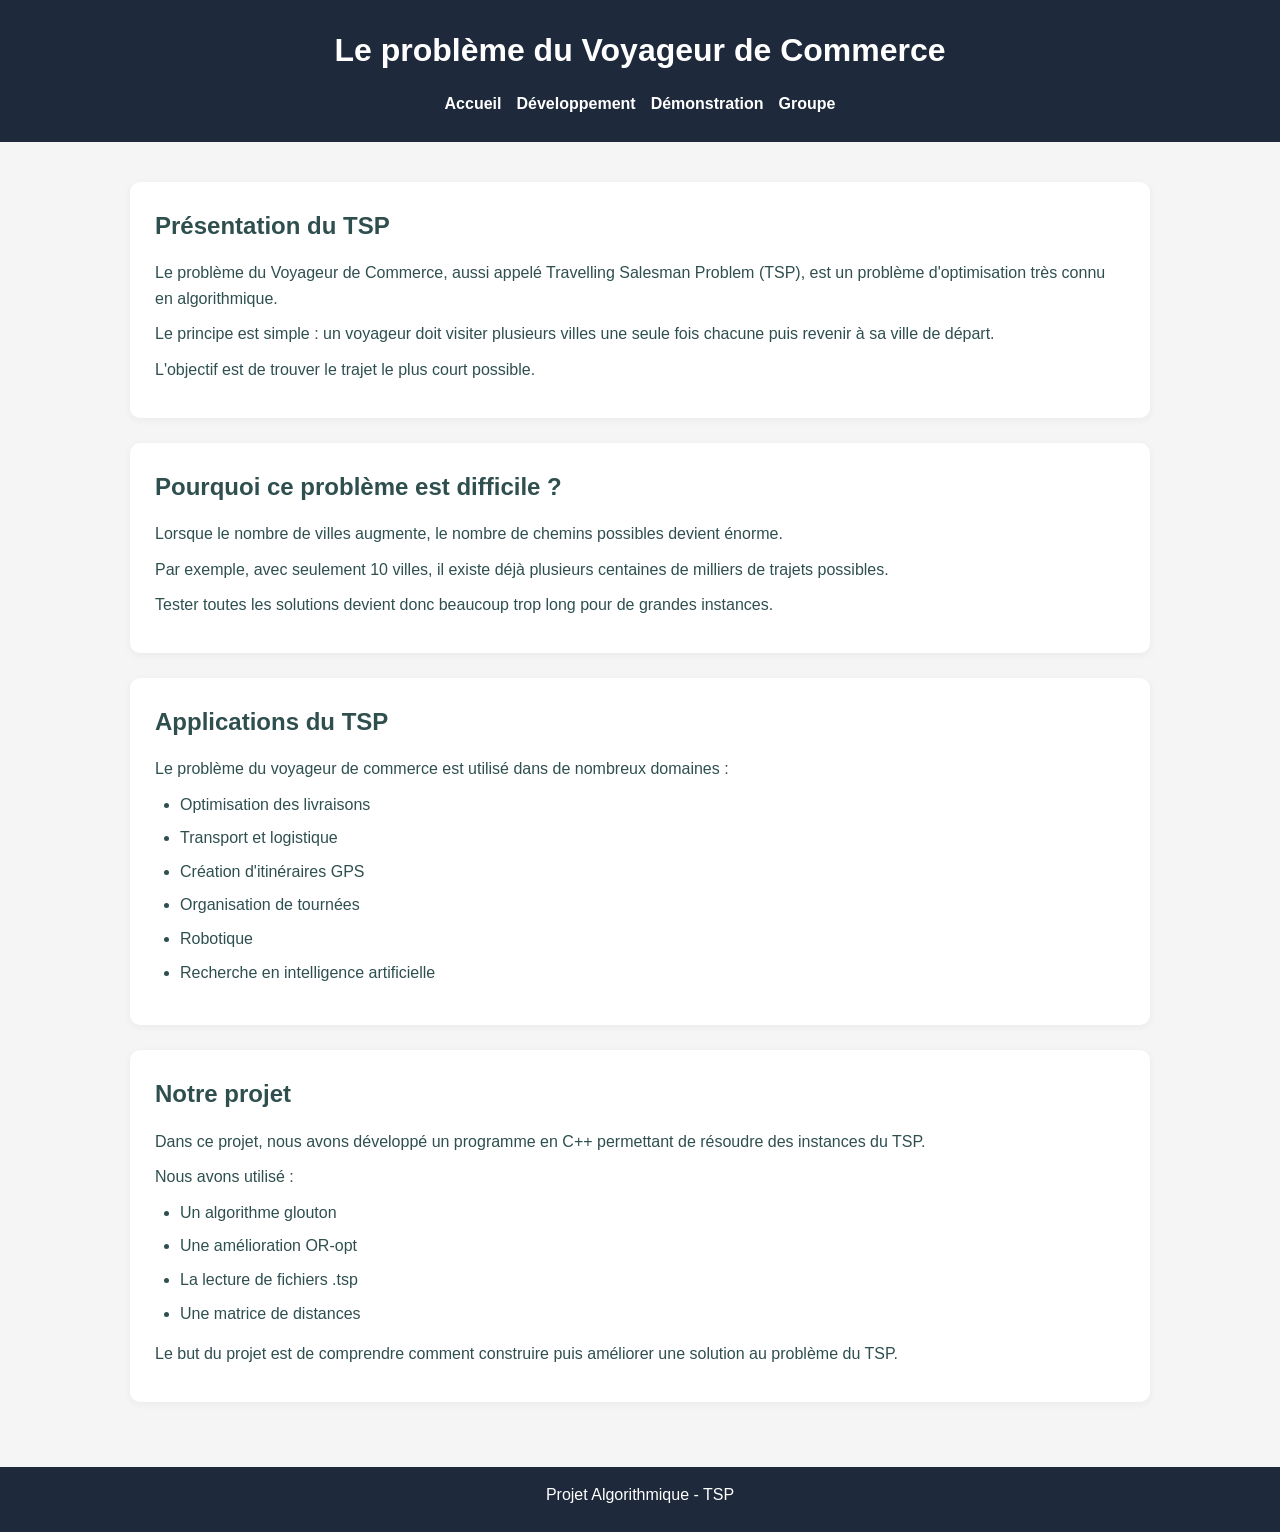
<file: Site/index.html>
<!DOCTYPE html>
<html lang="fr">
    <head>
        <meta charset="UTF-8">
        <meta name="viewport" content="width=device-width, initial-scale=1.0">

        <title>TSP - Voyageur de Commerce</title>

        <link rel="stylesheet" href="style.css">
    </head>

    <body>
        <header>
            <h1>Le problème du Voyageur de Commerce</h1>

            <nav>
                <a href="index.html">Accueil</a>
                <a href="dev.html">Développement</a>
                <a href="demo.html">Démonstration</a>
                <a href="groupe.html">Groupe</a>
            </nav>
        </header>

        <main>
            <section>
                <h2>Présentation du TSP</h2>

                <p>
                    Le problème du Voyageur de Commerce, aussi appelé
                    Travelling Salesman Problem (TSP), est un problème
                    d'optimisation très connu en algorithmique.
                </p>

                <p>
                    Le principe est simple :
                    un voyageur doit visiter plusieurs villes
                    une seule fois chacune puis revenir
                    à sa ville de départ.
                </p>

                <p>
                    L'objectif est de trouver le trajet le plus court possible.
                </p>
            </section>

            <section>
                <h2>Pourquoi ce problème est difficile ?</h2>

                <p>
                    Lorsque le nombre de villes augmente,
                    le nombre de chemins possibles devient énorme.
                </p>

                <p>
                    Par exemple, avec seulement 10 villes,
                    il existe déjà plusieurs centaines
                    de milliers de trajets possibles.
                </p>

                <p>
                    Tester toutes les solutions devient donc
                    beaucoup trop long pour de grandes instances.
                </p>
            </section>

            <section>
                <h2>Applications du TSP</h2>

                <p>
                    Le problème du voyageur de commerce est utilisé
                    dans de nombreux domaines :
                </p>

                <ul>
                    <li>Optimisation des livraisons</li>
                    <li>Transport et logistique</li>
                    <li>Création d'itinéraires GPS</li>
                    <li>Organisation de tournées</li>
                    <li>Robotique</li>
                    <li>Recherche en intelligence artificielle</li>
                </ul>
            </section>

            <section>
                <h2>Notre projet</h2>

                <p>
                    Dans ce projet, nous avons développé
                    un programme en C++ permettant
                    de résoudre des instances du TSP.
                </p>

                <p>
                    Nous avons utilisé :
                </p>

                <ul>
                    <li>Un algorithme glouton</li>
                    <li>Une amélioration OR-opt</li>
                    <li>La lecture de fichiers .tsp</li>
                    <li>Une matrice de distances</li>
                </ul>

                <p>
                    Le but du projet est de comprendre
                    comment construire puis améliorer
                    une solution au problème du TSP.
                </p>
            </section>
        </main>

        <footer>
            <p>Projet Algorithmique - TSP</p>
        </footer>
    </body>
</html>
</file>
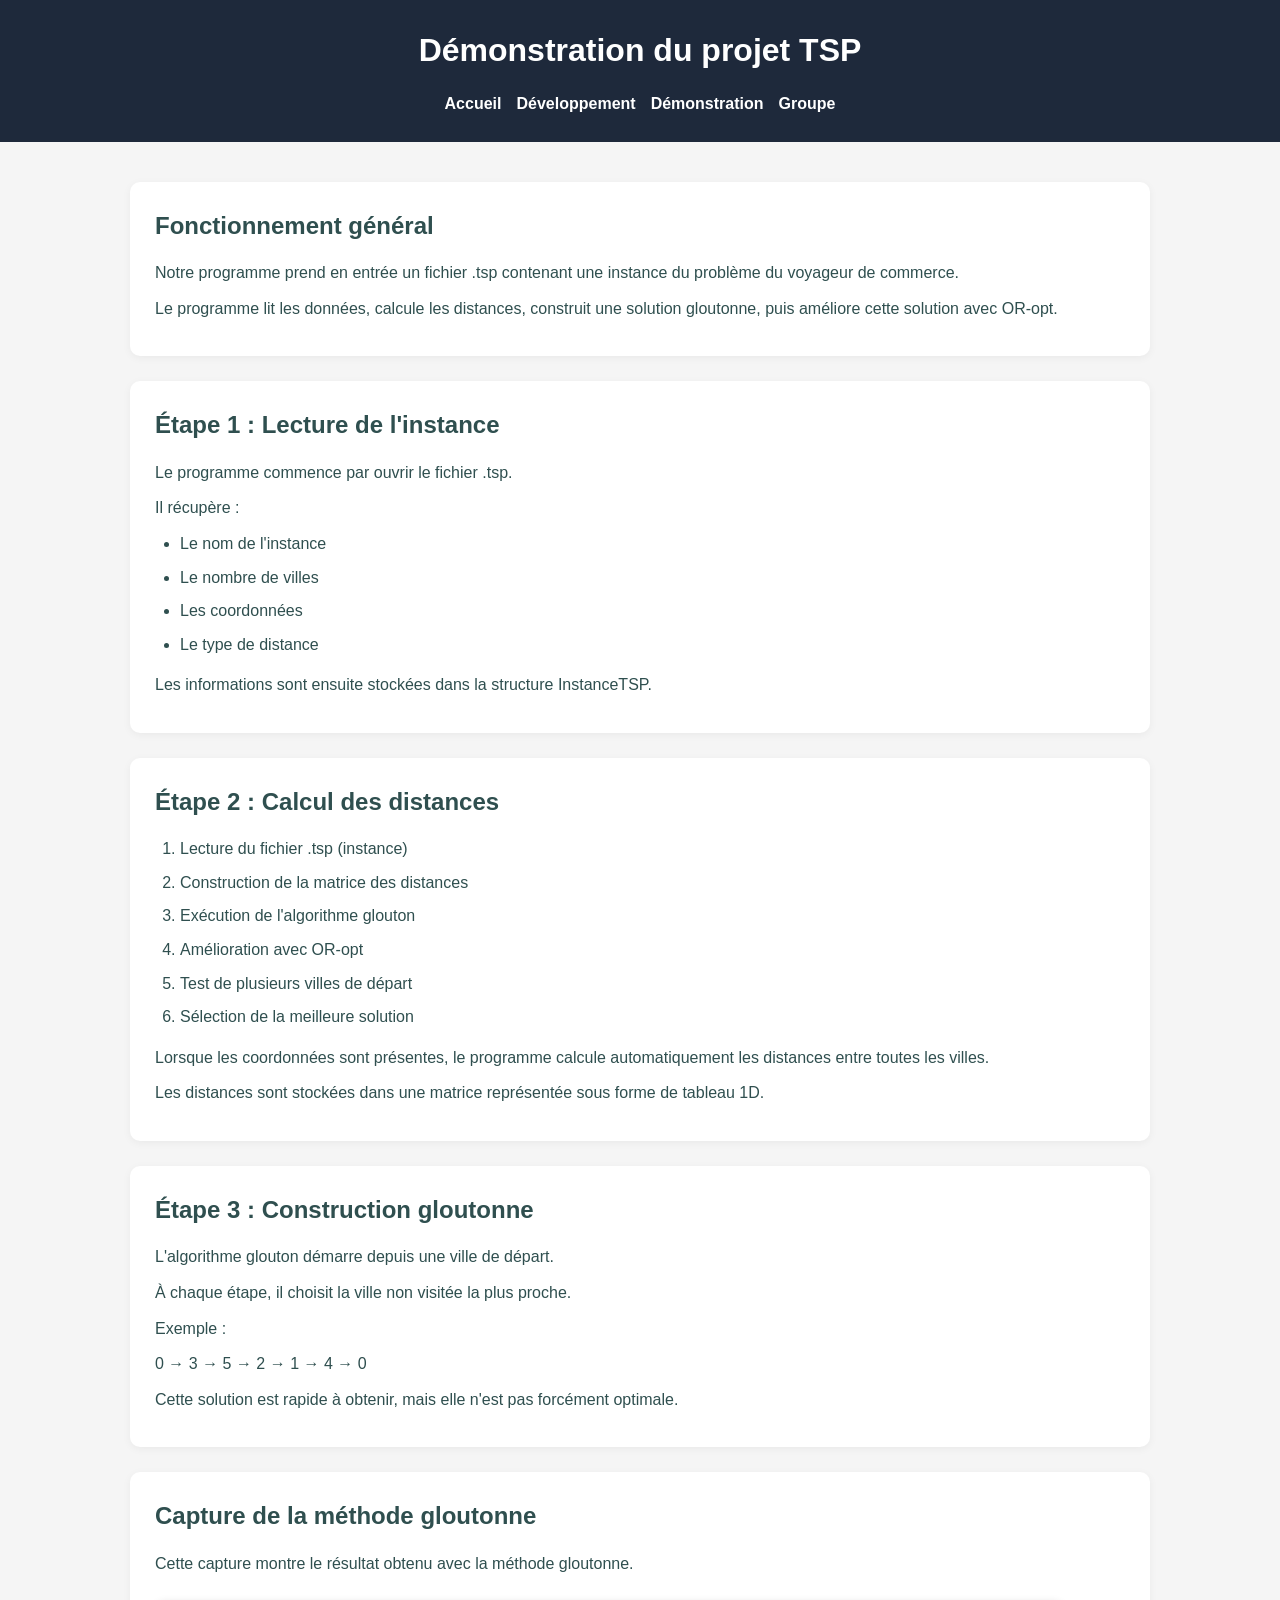
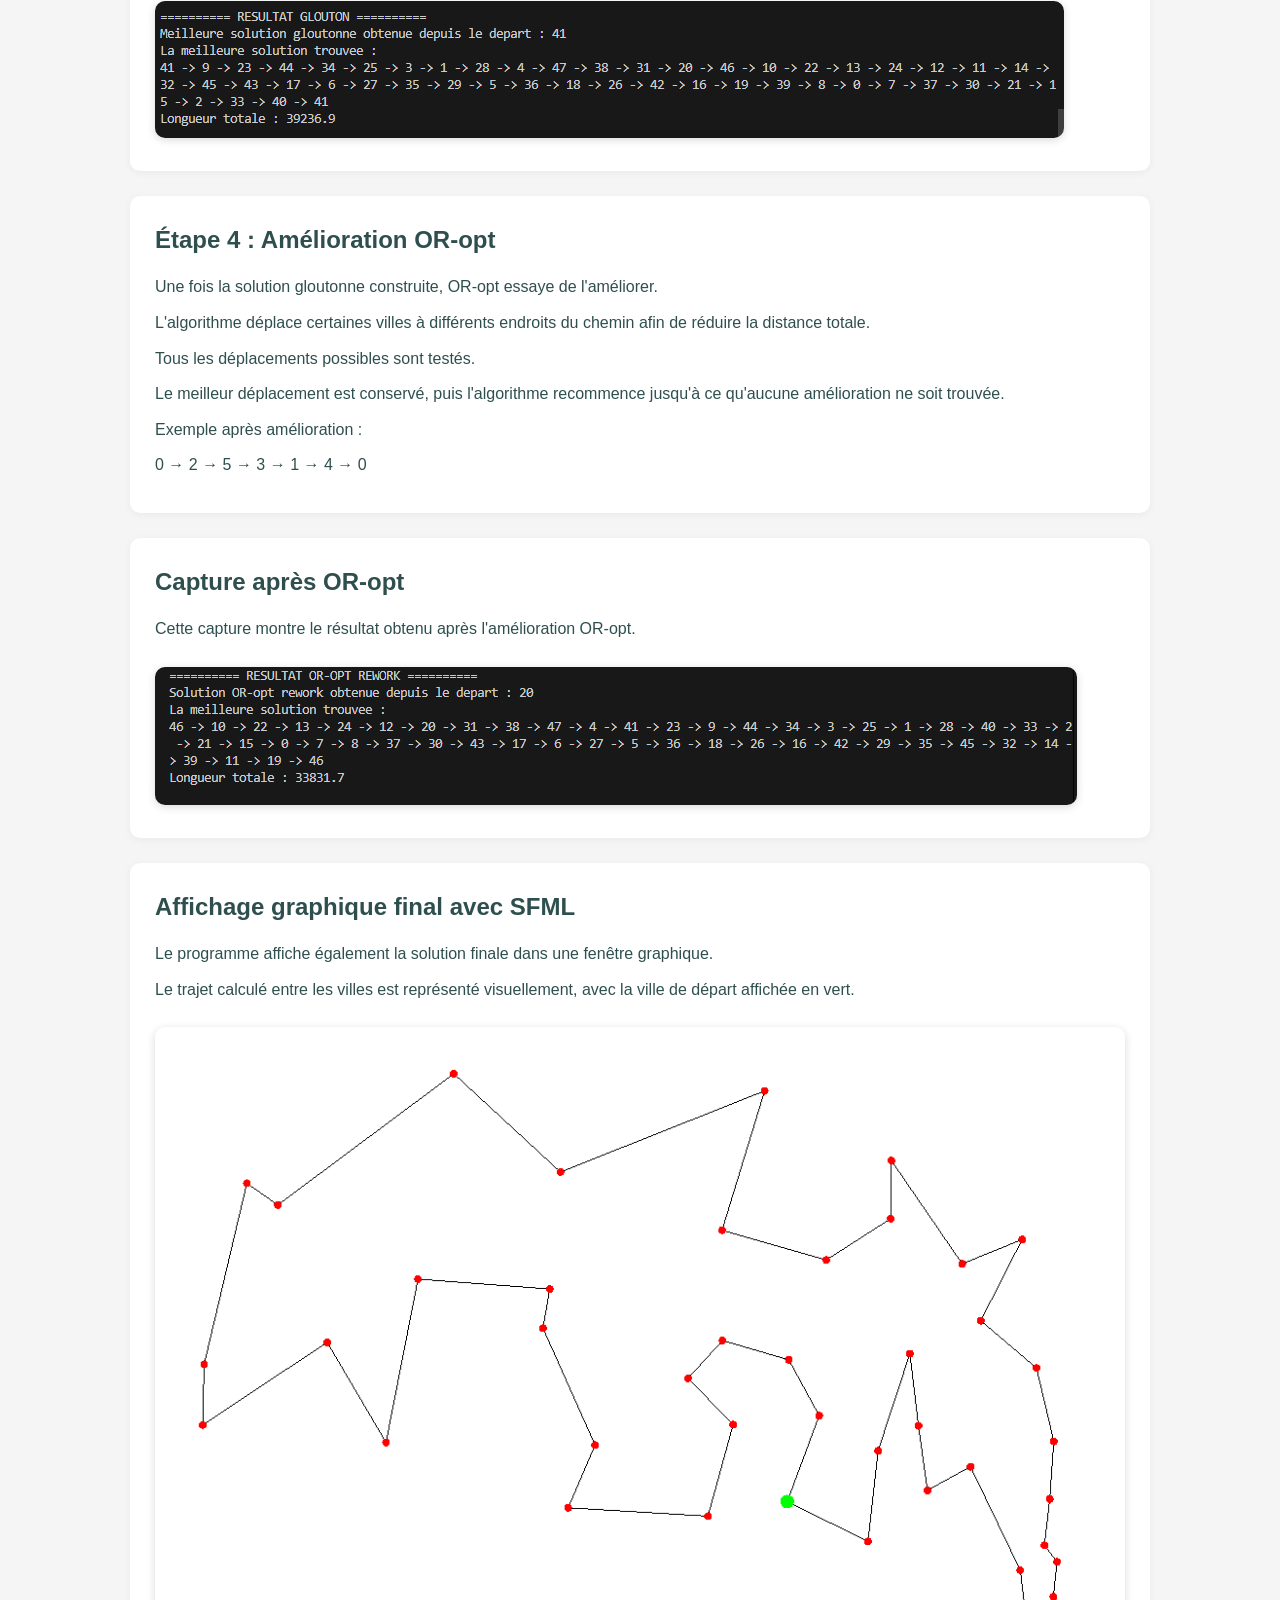
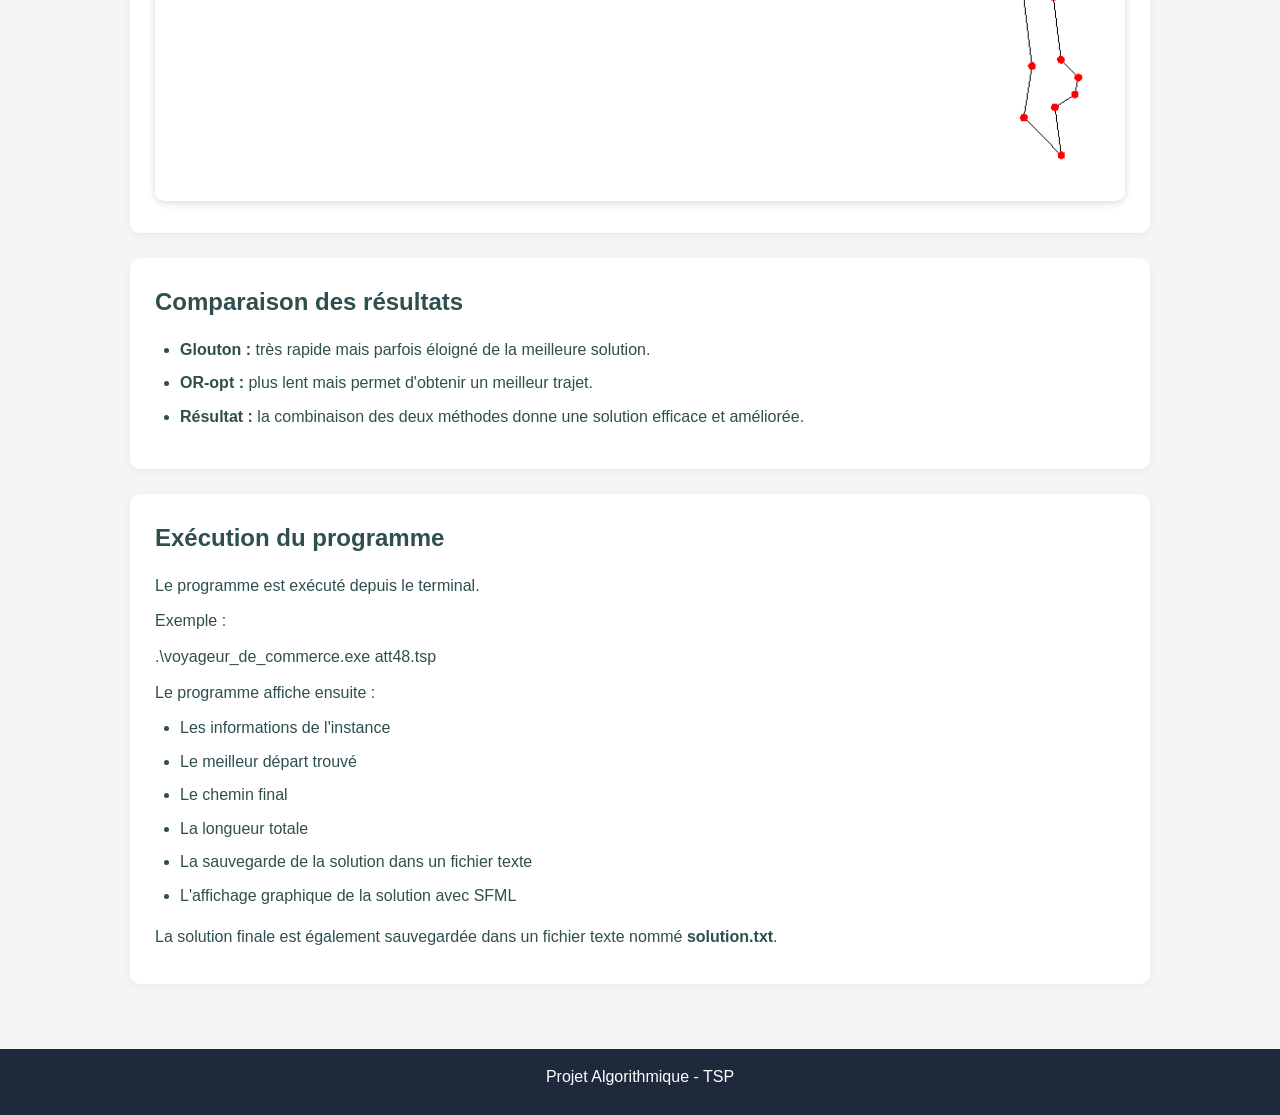
<file: Site/demo.html>
<!DOCTYPE html>
<html lang="fr">
    <head>
        <meta charset="UTF-8">
        <meta name="viewport" content="width=device-width, initial-scale=1.0">

        <title>TSP - Démonstration</title>

        <link rel="stylesheet" href="style.css">
    </head>

    <body>
        <header>
            <h1>Démonstration du projet TSP</h1>

            <nav>
                <a href="index.html">Accueil</a>
                <a href="dev.html">Développement</a>
                <a href="demo.html">Démonstration</a>
                <a href="groupe.html">Groupe</a>
            </nav>
        </header>

        <main>
            <section>
                <h2>Fonctionnement général</h2>

                <p>
                    Notre programme prend en entrée
                    un fichier .tsp contenant une instance
                    du problème du voyageur de commerce.
                </p>

                <p>
                    Le programme lit les données,
                    calcule les distances,
                    construit une solution gloutonne,
                    puis améliore cette solution
                    avec OR-opt.
                </p>
            </section>

            <section>
                <h2>Étape 1 : Lecture de l'instance</h2>

                <p>
                    Le programme commence par ouvrir
                    le fichier .tsp.
                </p>

                <p>
                    Il récupère :
                </p>

                <ul>
                    <li>Le nom de l'instance</li>
                    <li>Le nombre de villes</li>
                    <li>Les coordonnées</li>
                    <li>Le type de distance</li>
                </ul>

                <p>
                    Les informations sont ensuite stockées
                    dans la structure InstanceTSP.
                </p>
            </section>

            <section>
                <h2>Étape 2 : Calcul des distances</h2>

                <ol>
                    <li>Lecture du fichier .tsp (instance)</li>
                    <li>Construction de la matrice des distances</li>
                    <li>Exécution de l'algorithme glouton </li>
                    <li>Amélioration avec OR-opt</li>
                    <li>Test de plusieurs villes de départ</li>
                    <li>Sélection de la meilleure solution</li>
                </ol>

                <p>
                    Lorsque les coordonnées sont présentes,
                    le programme calcule automatiquement
                    les distances entre toutes les villes.
                </p>

                <p>
                    Les distances sont stockées
                    dans une matrice représentée
                    sous forme de tableau 1D.
                </p>

            </section>

            <section>
                <h2>Étape 3 : Construction gloutonne</h2>

                <p>
                    L'algorithme glouton démarre
                    depuis une ville de départ.
                </p>

                <p>
                    À chaque étape,
                    il choisit la ville non visitée
                    la plus proche.
                </p>

                <p>
                    Exemple :
                </p>

                <p>
                    0 → 3 → 5 → 2 → 1 → 4 → 0
                </p>

                <p>
                    Cette solution est rapide à obtenir,
                    mais elle n'est pas forcément optimale.
                </p>
            </section>

            <section>
                <h2>Capture de la méthode gloutonne</h2>

                <p>
                    Cette capture montre le résultat obtenu avec la méthode gloutonne.
                </p>

                <img src="glouton.png" alt="Solution obtenue avec l'algorithme glouton">
            </section>

            <section>
                <h2>Étape 4 : Amélioration OR-opt</h2>

                <p>
                    Une fois la solution gloutonne construite,
                    OR-opt essaye de l'améliorer.
                </p>

                <p>
                    L'algorithme déplace certaines villes
                    à différents endroits du chemin
                    afin de réduire la distance totale.
                </p>

                <p>
                    Tous les déplacements possibles
                    sont testés.
                </p>

                <p>
                    Le meilleur déplacement est conservé,
                    puis l'algorithme recommence
                    jusqu'à ce qu'aucune amélioration
                    ne soit trouvée.
                </p>

                <p>
                    Exemple après amélioration :
                </p>

                <p>
                    0 → 2 → 5 → 3 → 1 → 4 → 0
                </p>
            </section>

            <section>
                <h2>Capture après OR-opt</h2>

                <p>
                    Cette capture montre le résultat obtenu après l'amélioration OR-opt.
                </p>

                <img src="or-opt.png" alt="Solution améliorée avec OR-opt">
            </section>

            <section>
                <h2>Affichage graphique final avec SFML</h2>
                
                <p>
                    Le programme affiche également
                    la solution finale dans une fenêtre graphique.
                </p>

                <p>
                    Le trajet calculé entre les villes
                    est représenté visuellement,
                    avec la ville de départ affichée en vert.
                </p>
                
                <img src="sfml-resultat.png" alt="Affichage graphique du trajet TSP avec SFML">
            </section>

            <section>
                <h2>Comparaison des résultats</h2>

                <ul>
                    <li>
                        <strong>Glouton :</strong>
                        très rapide mais parfois éloigné
                        de la meilleure solution.
                    </li>

                    <li>
                        <strong>OR-opt :</strong>
                        plus lent mais permet
                        d'obtenir un meilleur trajet.
                    </li>

                    <li>
                        <strong>Résultat :</strong>
                        la combinaison des deux méthodes
                        donne une solution efficace
                        et améliorée.
                    </li>
                </ul>
            </section>

            <section>
                <h2>Exécution du programme</h2>

                <p>
                    Le programme est exécuté
                    depuis le terminal.
                </p>

                <p>
                    Exemple :
                </p>

                <p>
                    .\voyageur_de_commerce.exe att48.tsp
                </p>

                <p>
                    Le programme affiche ensuite :
                </p>

                <ul>
                    <li>Les informations de l'instance</li>
                    <li>Le meilleur départ trouvé</li>
                    <li>Le chemin final</li>
                    <li>La longueur totale</li>
                    <li>La sauvegarde de la solution dans un fichier texte</li>
                    <li>L'affichage graphique de la solution avec SFML</li>
                </ul>

                <p>
                    La solution finale est également
                    sauvegardée dans un fichier texte
                    nommé <strong>solution.txt</strong>.
                </p>
            </section>
        </main>

        <footer>
            <p>Projet Algorithmique - TSP</p>
        </footer>
    </body>
</html>
</file>
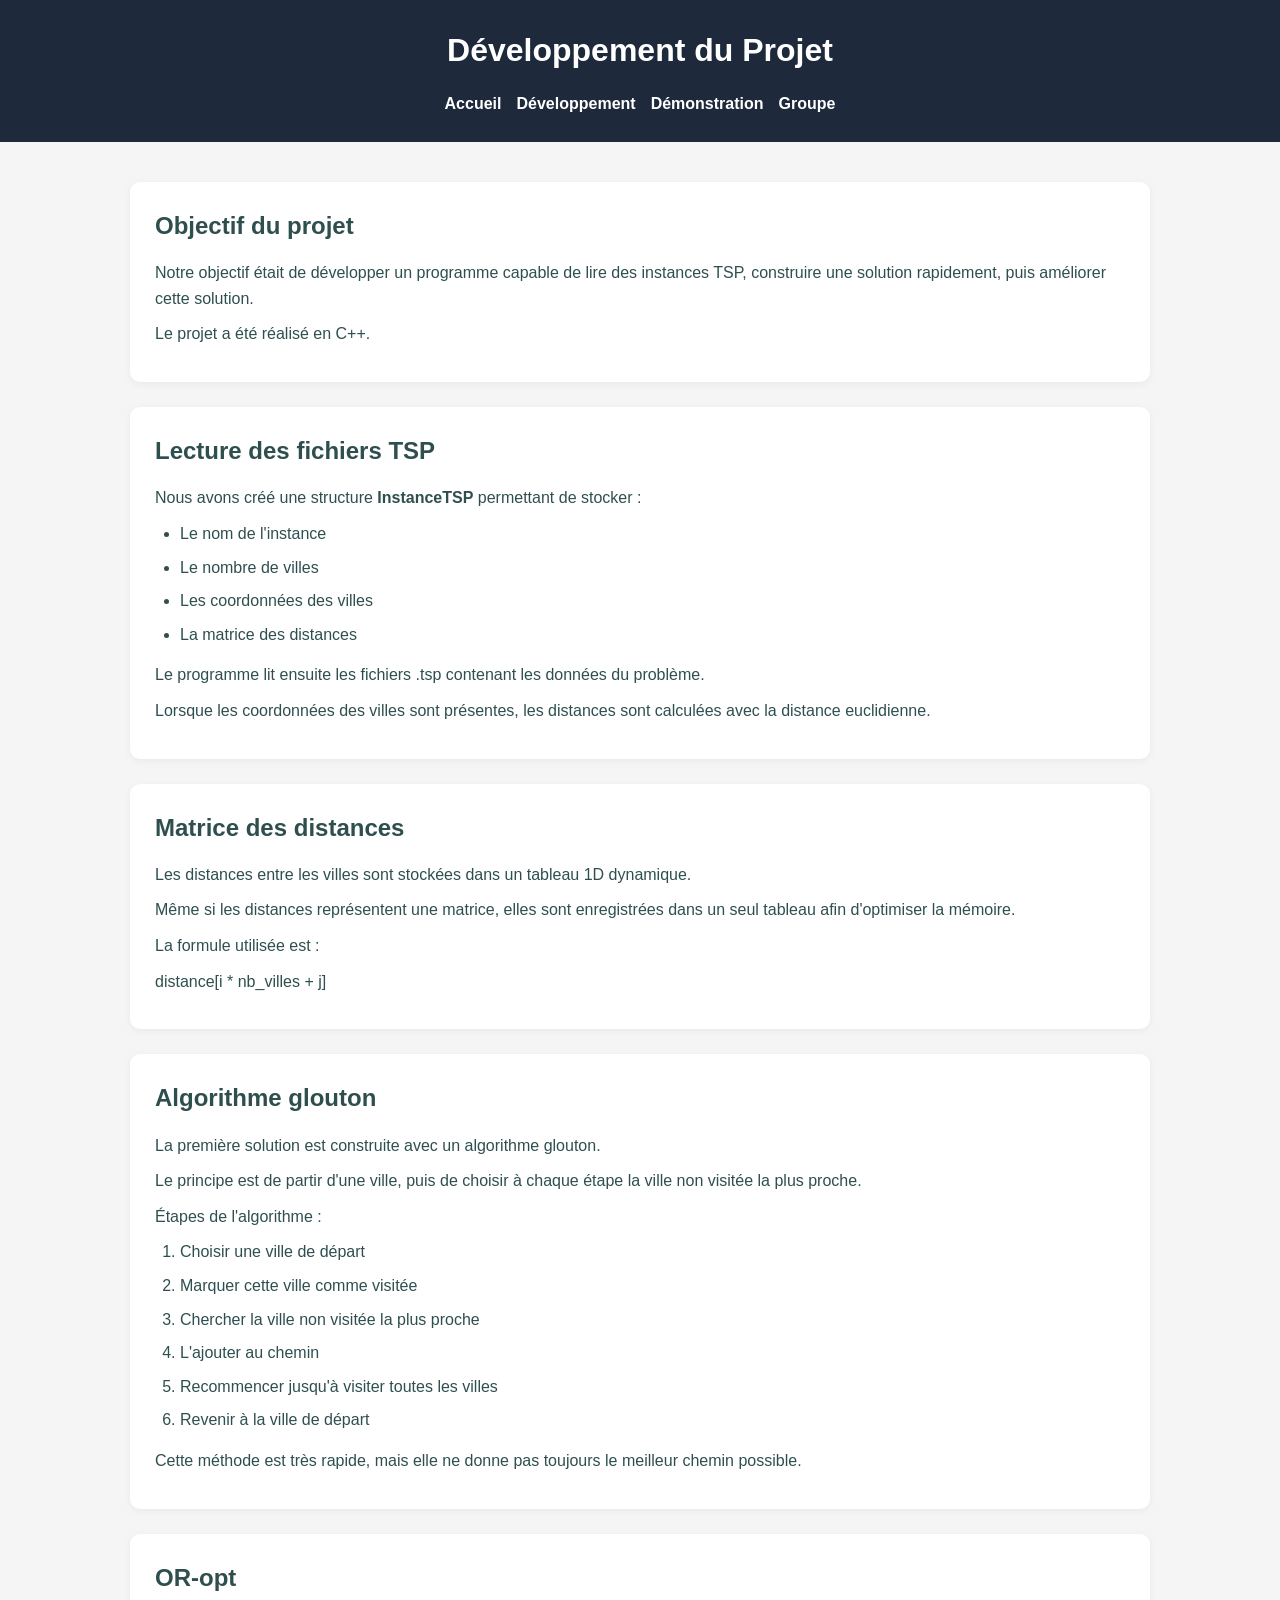
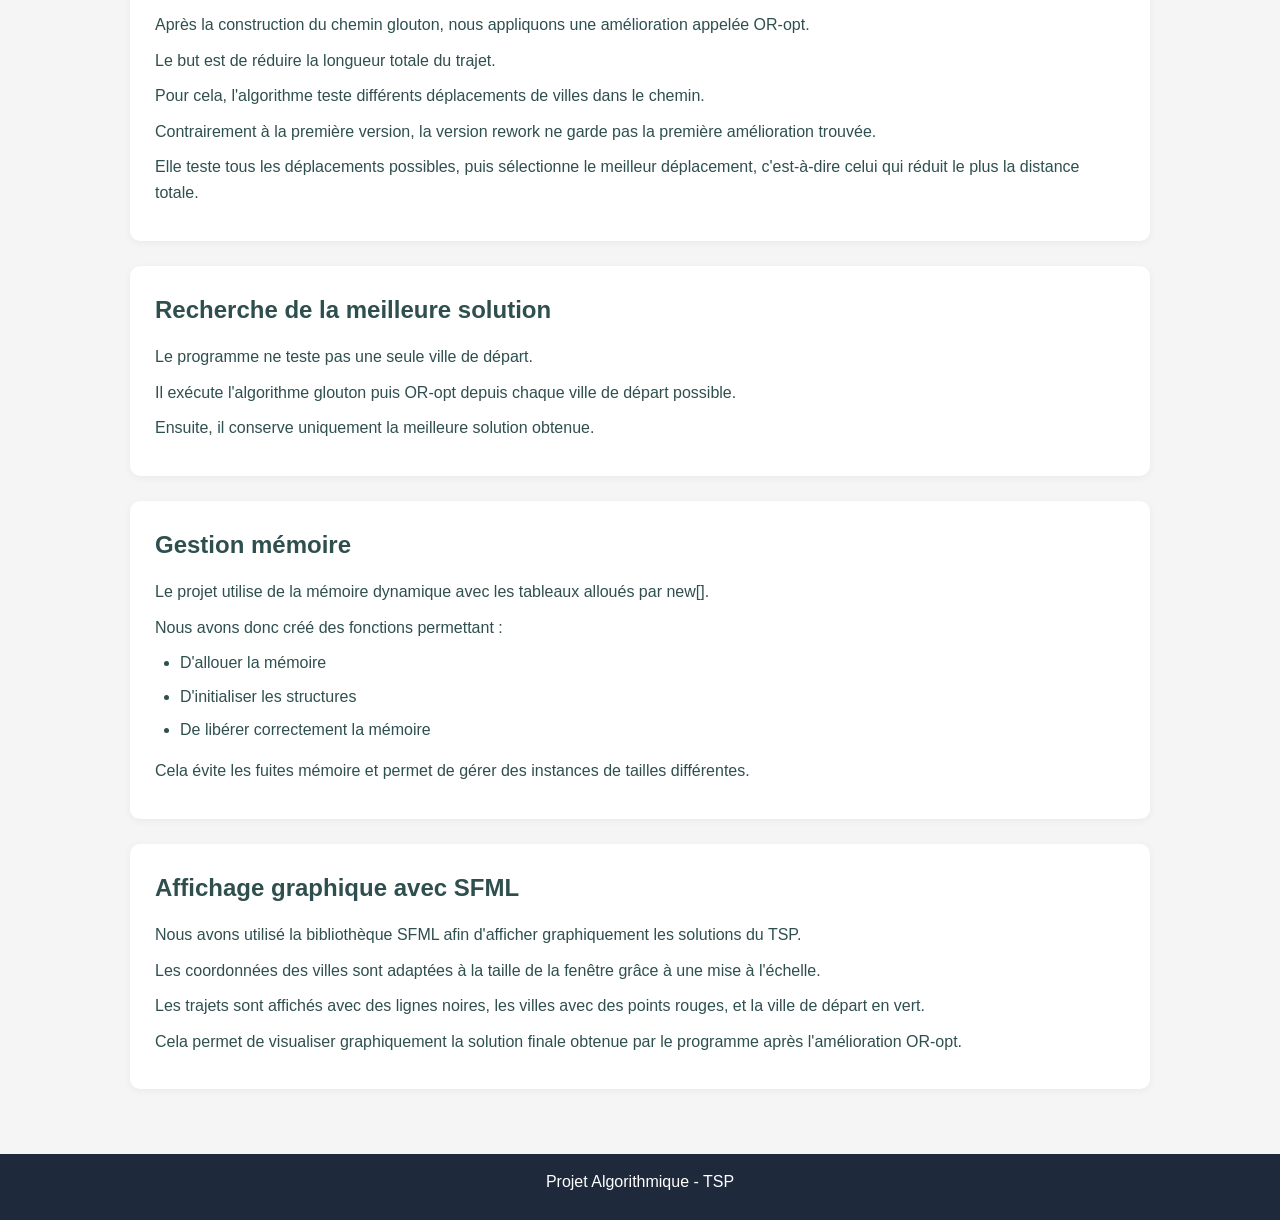
<file: Site/dev.html>
<!DOCTYPE html>
<html lang="fr">
    <head>
        <meta charset="UTF-8">
        <meta name="viewport" content="width=device-width, initial-scale=1.0">

        <title>TSP - Développement</title>

        <link rel="stylesheet" href="style.css">
    </head>

    <body>
        <header>
            <h1>Développement du Projet</h1>

            <nav>
                <a href="index.html">Accueil</a>
                <a href="dev.html">Développement</a>
                <a href="demo.html">Démonstration</a>
                <a href="groupe.html">Groupe</a>
            </nav>
        </header>

        <main>
            <section>
                <h2>Objectif du projet</h2>

                <p>
                    Notre objectif était de développer
                    un programme capable de lire des instances TSP,
                    construire une solution rapidement,
                    puis améliorer cette solution.
                </p>

                <p>
                    Le projet a été réalisé en C++.
                </p>
            </section>

            <section>
                <h2>Lecture des fichiers TSP</h2>

                <p>
                    Nous avons créé une structure
                    <strong>InstanceTSP</strong>
                    permettant de stocker :
                </p>

                <ul>
                    <li>Le nom de l'instance</li>
                    <li>Le nombre de villes</li>
                    <li>Les coordonnées des villes</li>
                    <li>La matrice des distances</li>
                </ul>

                <p>
                    Le programme lit ensuite les fichiers .tsp
                    contenant les données du problème.
                </p>

                <p>
                    Lorsque les coordonnées des villes sont présentes,
                    les distances sont calculées avec
                    la distance euclidienne.
                </p>
            </section>

            <section>
                <h2>Matrice des distances</h2>

                <p>
                    Les distances entre les villes
                    sont stockées dans un tableau 1D dynamique.
                </p>

                <p>
                    Même si les distances représentent une matrice,
                    elles sont enregistrées dans un seul tableau
                    afin d'optimiser la mémoire.
                </p>

                <p>
                    La formule utilisée est :
                </p>

                <p>
                    distance[i * nb_villes + j]
                </p>
            </section>

            <section>
                <h2>Algorithme glouton</h2>

                <p>
                    La première solution est construite
                    avec un algorithme glouton.
                </p>

                <p>
                    Le principe est de partir d'une ville,
                    puis de choisir à chaque étape
                    la ville non visitée la plus proche.
                </p>

                <p>
                    Étapes de l'algorithme :
                </p>

                <ol>
                    <li>Choisir une ville de départ</li>
                    <li>Marquer cette ville comme visitée</li>
                    <li>Chercher la ville non visitée la plus proche</li>
                    <li>L'ajouter au chemin</li>
                    <li>Recommencer jusqu'à visiter toutes les villes</li>
                    <li>Revenir à la ville de départ</li>
                </ol>

                <p>
                    Cette méthode est très rapide,
                    mais elle ne donne pas toujours
                    le meilleur chemin possible.
                </p>
            </section>

            <section>
                <h2>OR-opt</h2>

                <p>
                    Après la construction du chemin glouton,
                    nous appliquons une amélioration appelée
                    OR-opt.
                </p>

                <p>
                    Le but est de réduire la longueur totale
                    du trajet.
                </p>

                <p>
                    Pour cela, l'algorithme teste
                    différents déplacements de villes
                    dans le chemin.
                </p>

                <p>
                    Contrairement à la première version,
                    la version rework ne garde pas
                    la première amélioration trouvée.
                </p>

                <p>
                    Elle teste tous les déplacements possibles,
                    puis sélectionne le meilleur déplacement,
                    c'est-à-dire celui qui réduit le plus
                    la distance totale.
                </p>
            </section>

            <section>
                <h2>Recherche de la meilleure solution</h2>

                <p>
                    Le programme ne teste pas
                    une seule ville de départ.
                </p>

                <p>
                    Il exécute l'algorithme glouton
                    puis OR-opt depuis chaque ville de départ possible.
                </p>

                <p>
                    Ensuite, il conserve uniquement
                    la meilleure solution obtenue.
                </p>
            </section>

            <section>
                <h2>Gestion mémoire</h2>

                <p>
                    Le projet utilise de la mémoire dynamique
                    avec les tableaux alloués par new[].
                </p>

                <p>
                    Nous avons donc créé des fonctions
                    permettant :
                </p>

                <ul>
                    <li>D'allouer la mémoire</li>
                    <li>D'initialiser les structures</li>
                    <li>De libérer correctement la mémoire</li>
                </ul>

                <p>
                    Cela évite les fuites mémoire
                    et permet de gérer des instances
                    de tailles différentes.
                </p>
            </section>

            <section>
                <h2>Affichage graphique avec SFML</h2>
                
                <p>
                    Nous avons utilisé la bibliothèque SFML
                    afin d'afficher graphiquement les solutions du TSP.
                </p>

                <p>
                    Les coordonnées des villes sont adaptées
                    à la taille de la fenêtre grâce à une mise à l'échelle.
                </p>

                <p>
                    Les trajets sont affichés avec des lignes noires,
                    les villes avec des points rouges,
                    et la ville de départ en vert.
                </p>

                <p>
                    Cela permet de visualiser graphiquement
                    la solution finale obtenue par le programme
                    après l'amélioration OR-opt.
                </p>
            </section>
        </main>

        <footer>
            <p>Projet Algorithmique - TSP</p>
        </footer>
    </body>
</html>
</file>
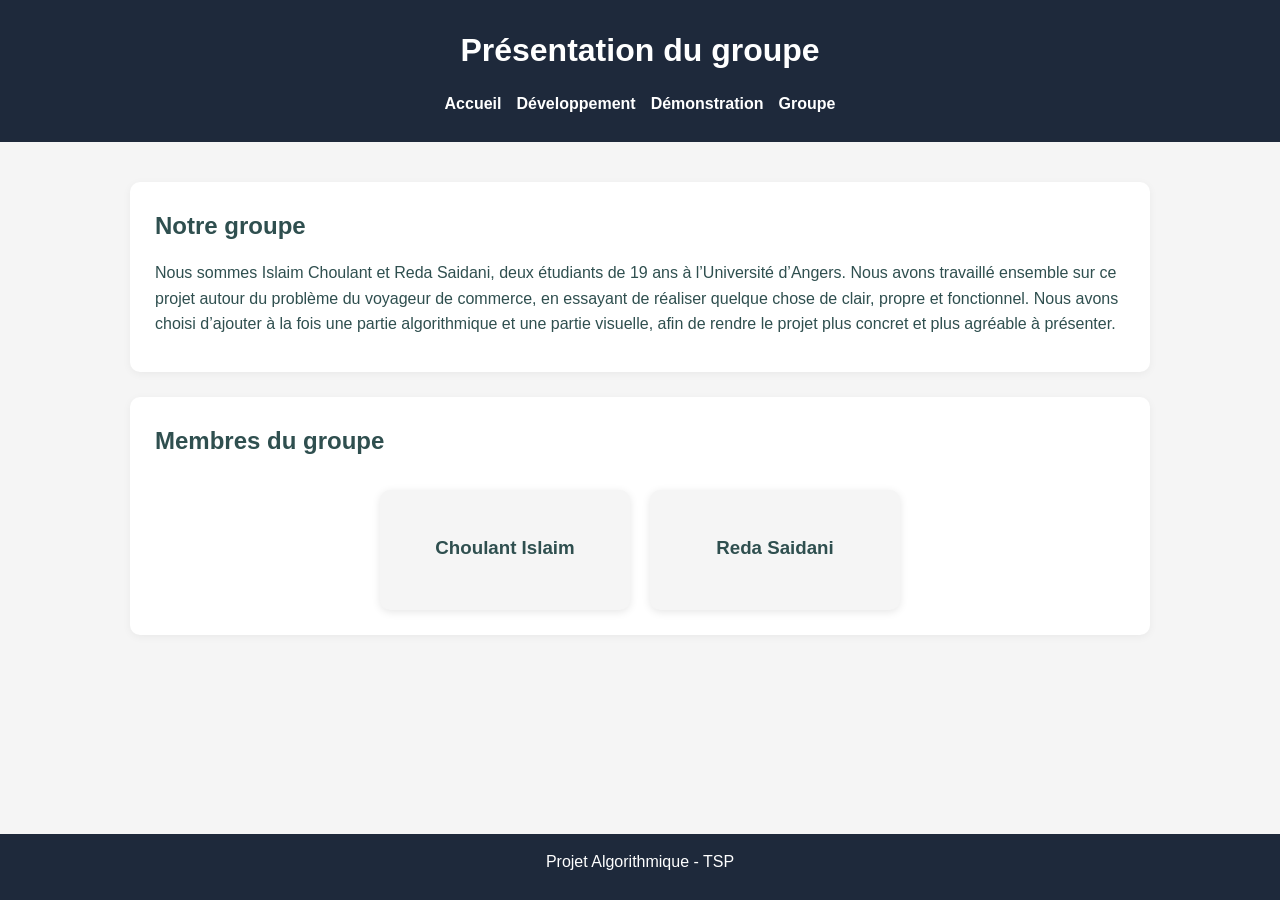
<file: Site/groupe.html>
<!DOCTYPE html>
<html lang="fr">
    <head>
        <meta charset="UTF-8">
        <meta name="viewport" content="width=device-width, initial-scale=1.0">

        <title>TSP - Groupe</title>

        <link rel="stylesheet" href="style.css">
    </head>

    <body>
        <header>
            <h1>Présentation du groupe</h1>

            <nav>
                <a href="index.html">Accueil</a>
                <a href="dev.html">Développement</a>
                <a href="demo.html">Démonstration</a>
                <a href="groupe.html">Groupe</a>
            </nav>
        </header>

        <main>
            <section>
                <h2>Notre groupe</h2>

                <p>
                   Nous sommes Islaim Choulant et Reda Saidani, deux étudiants de 19 ans à l’Université d’Angers. Nous avons travaillé ensemble sur ce projet autour du problème du voyageur de commerce, en essayant de réaliser quelque chose de clair, propre et fonctionnel.
                   Nous avons choisi d’ajouter à la fois une partie algorithmique et une partie visuelle, afin de rendre le projet plus concret et plus agréable à présenter.
                </p>

            
            </section>

            <section>
                <h2>Membres du groupe</h2>

                <div class="members-container">

                    <div class="member">
                        <h3>Choulant Islaim</h3>
                    </div>

                    <div class="member">
                        <h3>Reda Saidani</h3>
                    </div>

                </div>
            </section>
        </main>

        <footer>
            <p>Projet Algorithmique - TSP</p>
        </footer>
    </body>
</html>
</file>
<file: Site/style.css>
* {
    margin: 0;
    padding: 0;
    box-sizing: border-box;
}

body {
    font-family: "Segoe UI", Roboto, Arial, sans-serif;
    background-color: whitesmoke;
    color: darkslategray;
    line-height: 1.6;
    display: flex;
    flex-direction: column;
    min-height: 100vh;
}

img {
    max-width: 100%;
    border-radius: 10px;
    margin-top: 15px;
    box-shadow: 0 2px 8px rgba(0,0,0,0.15);
}

header {
    background-color: #1e293b;
    color: white;
    padding: 25px;
    text-align: center;
}

nav {
    margin-top: 15px;
    display: flex;
    justify-content: center;
    flex-wrap: wrap;
    gap: 15px;
}

nav a {
    color: white;
    text-decoration: none;
    font-weight: bold;
    transition: color 0.2s ease;
}

nav a:hover {
    color: deepskyblue;
}

main {
    padding: 40px;
    flex: 1;
    max-width: 1100px;
    margin: auto;
}

section {
    background-color: white;
    padding: 25px;
    margin-bottom: 25px;
    border-radius: 10px;
    box-shadow: 0 2px 8px rgba(0,0,0,0.05);
    transition: transform 0.2s ease, box-shadow 0.2s ease;
}

section:hover {
    transform: translateY(-3px);
    box-shadow: 0 4px 12px rgba(0,0,0,0.08);
}

h1, h2 {
    margin-bottom: 15px;
}

footer {
    background-color: #1e293b;
    color: white;
    text-align: center;
    padding: 15px;
}

.member {
    background-color: whitesmoke;
    padding: 20px;
    border-radius: 10px;
    margin-top: 15px;
    text-align: center;
    display: flex;
    flex-direction: column;
    justify-content: center;
    align-items: center;
    width: 250px;
    min-height: 120px;
    box-shadow: 0 2px 8px rgba(0,0,0,0.1);
}

.members-container {
    display: flex;
    gap: 20px;
    justify-content: center;
    flex-wrap: wrap;
}

ul, ol {
    margin-left: 25px;
    margin-top: 10px;
    margin-bottom: 15px;
}

li {
    margin-bottom: 8px;
}

section p {
    margin-bottom: 10px;
}

p {
    margin-bottom: 10px;
}

.member h3 {
    margin-bottom: 5px;
}
</file>
